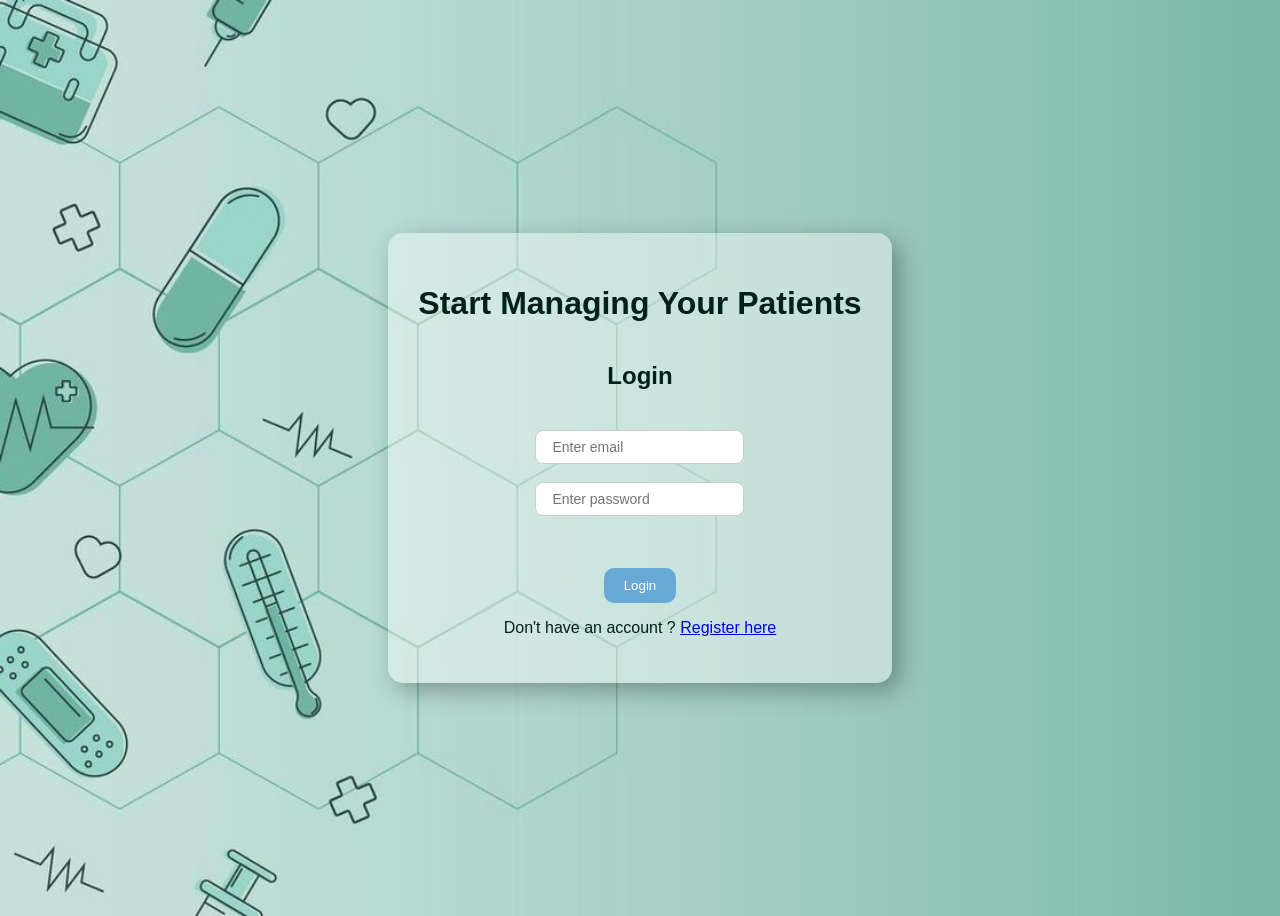
<file: index.html>
<!DOCTYPE html>

<html>

    <head>

       <title>Login</title>

       <link rel="stylesheet" href="styles/registerLogin.css">

    </head>

    <body>

        <div class="container">

            <h1 class="heading">Start Managing Your Patients</h1>
  
            <h2 class="heading"> Login </h2>

            <form id="loginForm">
                <input type="email" id="email" class="input" placeholder="Enter email" required />
                <br /><br />
                <input type="password" id="password" class="input" placeholder="Enter password"  required />
                <br /><br />
                <p id="errorMsg"></p>
                <br />
                <button type="submit" class="submit-btn">Login</button>

            </form>

            <p>
                Don't have an account ?
                <a href="register.html">Register here</a>
            </p>

        </div>

        <script src="login.js"></script>

    </body>

</html>
</file>
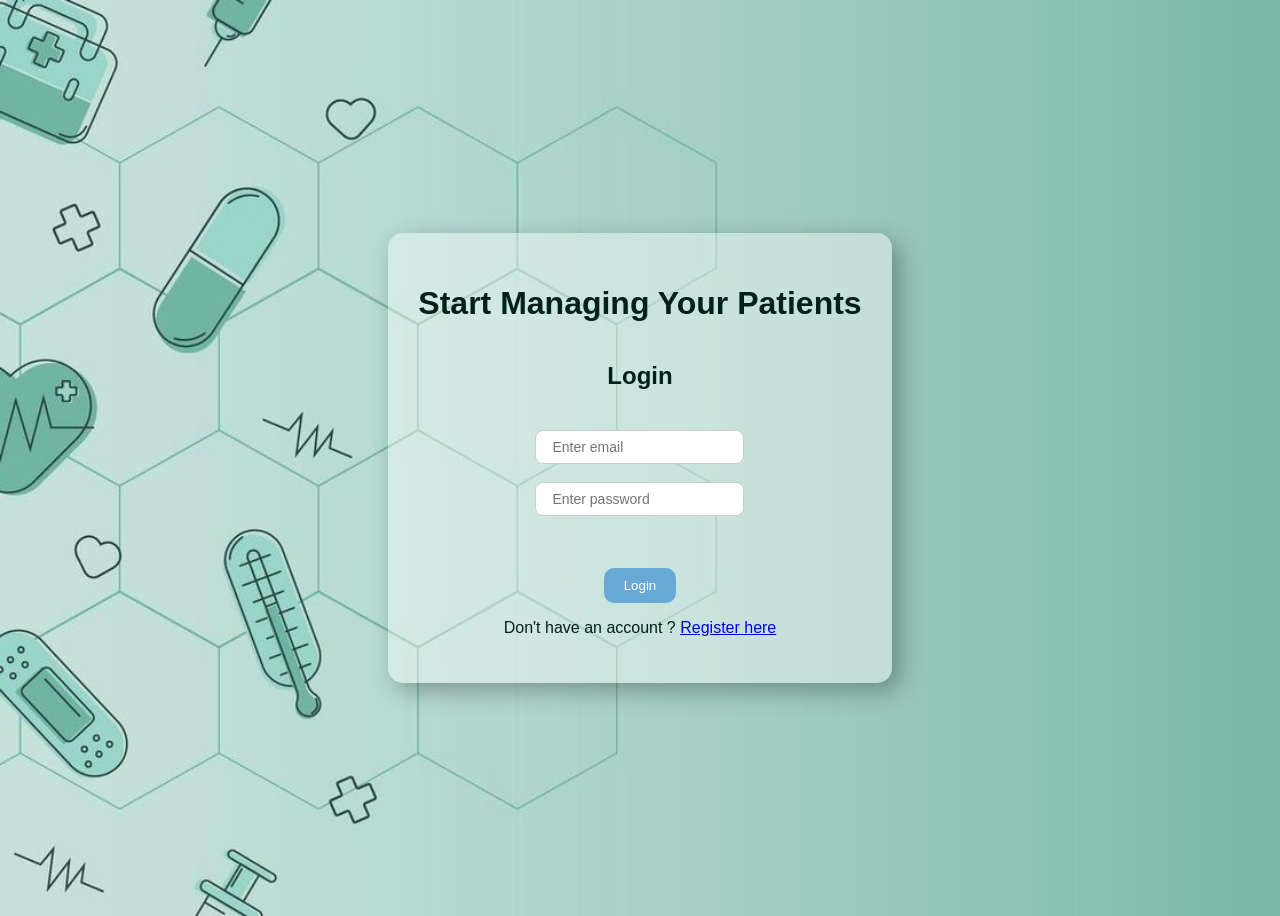
<file: patient.html>
<!DOCTYPE html>

<html>

    <head>

       <title>Patient Manager</title>

       <link rel="stylesheet" href="styles/patient.css">

    </head>

    <body>

        <h1>   Patient Manager </h1>

        <h2> Add Patient </h2>

        <input id="name" placeholder="Enter name" class="inputField ">
        <input id="age" placeholder="Enter age"  class="inputField">
        <button onclick="addPatient()"  class="add-patient-btn"> Add Patient </button>

        <h2>All Patients</h2>

        <button onclick="loadPatients()"  class="utility-btn"> Load Patients </button>
        <ul id="patientsList"></ul>
        <div id="messageBox"></div>

        <script src="patient.js"></script>

    </body>
    
</html>
</file>
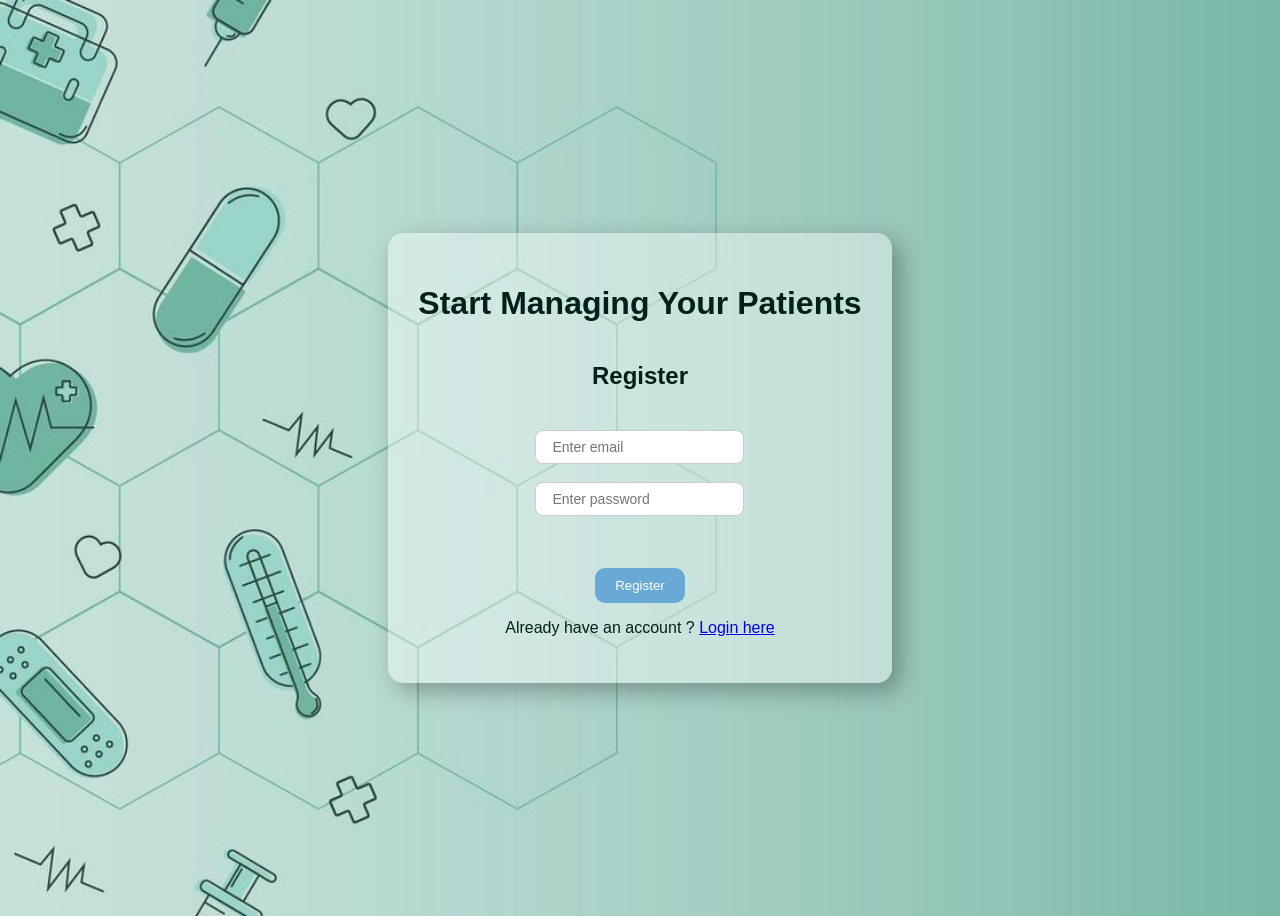
<file: register.html>
<!DOCTYPE html>

<html>

    <head>

       <title>Register</title>

       <link rel="stylesheet" href="styles/registerLogin.css">

    </head>

    <body>
        
        <div class="container">
            <h1 class="heading">Start Managing Your Patients</h1>
    
            <h2 class="heading"> Register </h2>

            <form id="registerForm">
                <input type="email" id="email" class="input" placeholder="Enter email" required />
                <br /><br />
                <input type="password" id="password" class="input" placeholder="Enter password"  required />
                <br /><br />
                <p id="errorMsg"></p>
                <br />
                <button type="submit" class="submit-btn">Register</button>

            </form>

            <p>
                Already have an account ? 
                <a href="index.html">Login here</a>
            </p>

        </div>

        <script src="register.js"></script>

    </body>

</html>
</file>
<file: styles/registerLogin.css>
body {
    background-image: url("../images/background.jpg");
    background-repeat: no-repeat;
    background-size: cover;
    font-family: Arial,  sans-serif;
    height: 100vh;
    display: flex;
    justify-content: center;
    align-items: center;
}
.heading {
    margin-bottom: 40px;
    
}
.container{
    background-color: rgba(255, 255, 255, 0.4);
    padding: 30px;
    border-radius: 15px;
    text-align: center;
    color: rgb(0, 33, 25);
    box-shadow: 8px 8px 25px rgba(0,0,0,0.3);
}
.input {
    padding:8px 16px ;
    border: 1px solid #ccc;
    border-radius: 8px;
    font-size: 14px;
    outline: none;
}
.submit-btn {
    padding: 10px 20px;
    
    color : white ;
    background-color: rgb(105,169,214);
    border: none;
    border-radius: 10px;
    cursor : pointer ;
    transition : opacity 0.4s;
}
.submit-btn:hover {
    opacity: 0.6;
}
</file>
<file: styles/patient.css>
#messageBox {
    bottom: 20px;
    right: 20px;
    background-color: rgb(51, 235, 51);
    color: white;
    padding: 15px;
    border-radius: 8px;
    display: none;
}
#patientsList{
    padding: 0;
}

.patient-row, .record-row{
    display: grid;
    grid-template-columns: 150px 80px 60px 100px 100px 140px 120px;
    gap: 10px;
    margin-bottom: 30px;
    align-items: center;
  
} 
.record-row{
    display: grid;
    grid-template-columns: 150px 80px 100px 100px 100px 140px 120px;
    gap: 10px;
    margin-bottom: 30px;
    align-items: center;
} 
.records{
    margin-top: 10px;
    margin-left: 20px;
}
.patient-row button, .add-patient-btn, .utility-btn, .save-update-btn{
    padding : 8px ;
    color : white ;
    background-color:  #4CAF50;
    border: none;
    border-radius: 10px;
    cursor : pointer ;
    transition : opacity 0.4s;
} 
.patient-row button:hover, .add-patient-btn:hover, .utility-btn:hover {
    opacity: 0.6;
}
.patient-row .delete-btn{
    background-color: rgb(227, 31, 31);
}
.utility-btn{
    background-color: rgb(74, 109, 238);
}
.inputField{
    padding:7px 12px ;
    border: 1px solid #ccc;
    border-radius: 8px;
    font-size: 14px;
    outline: none;
}
body{
    font-family: Arial,  sans-serif;
}
</file>
